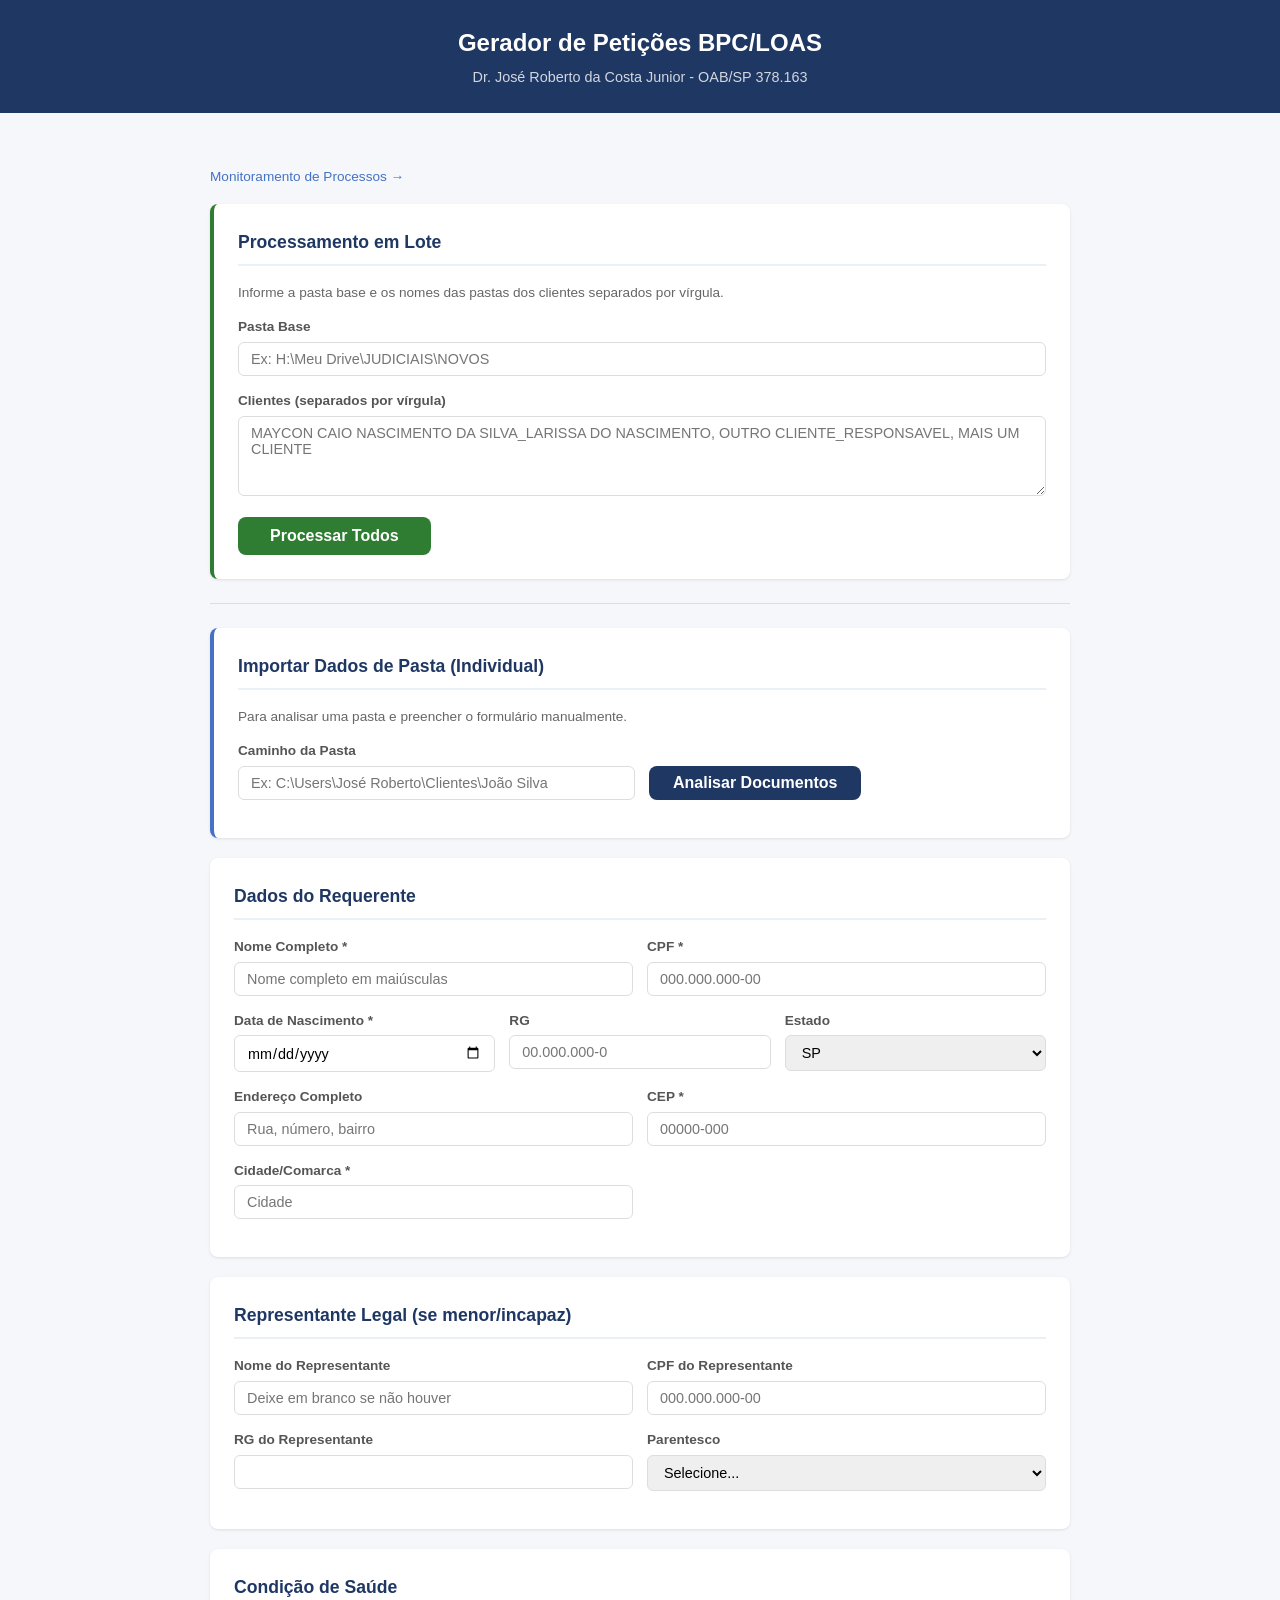
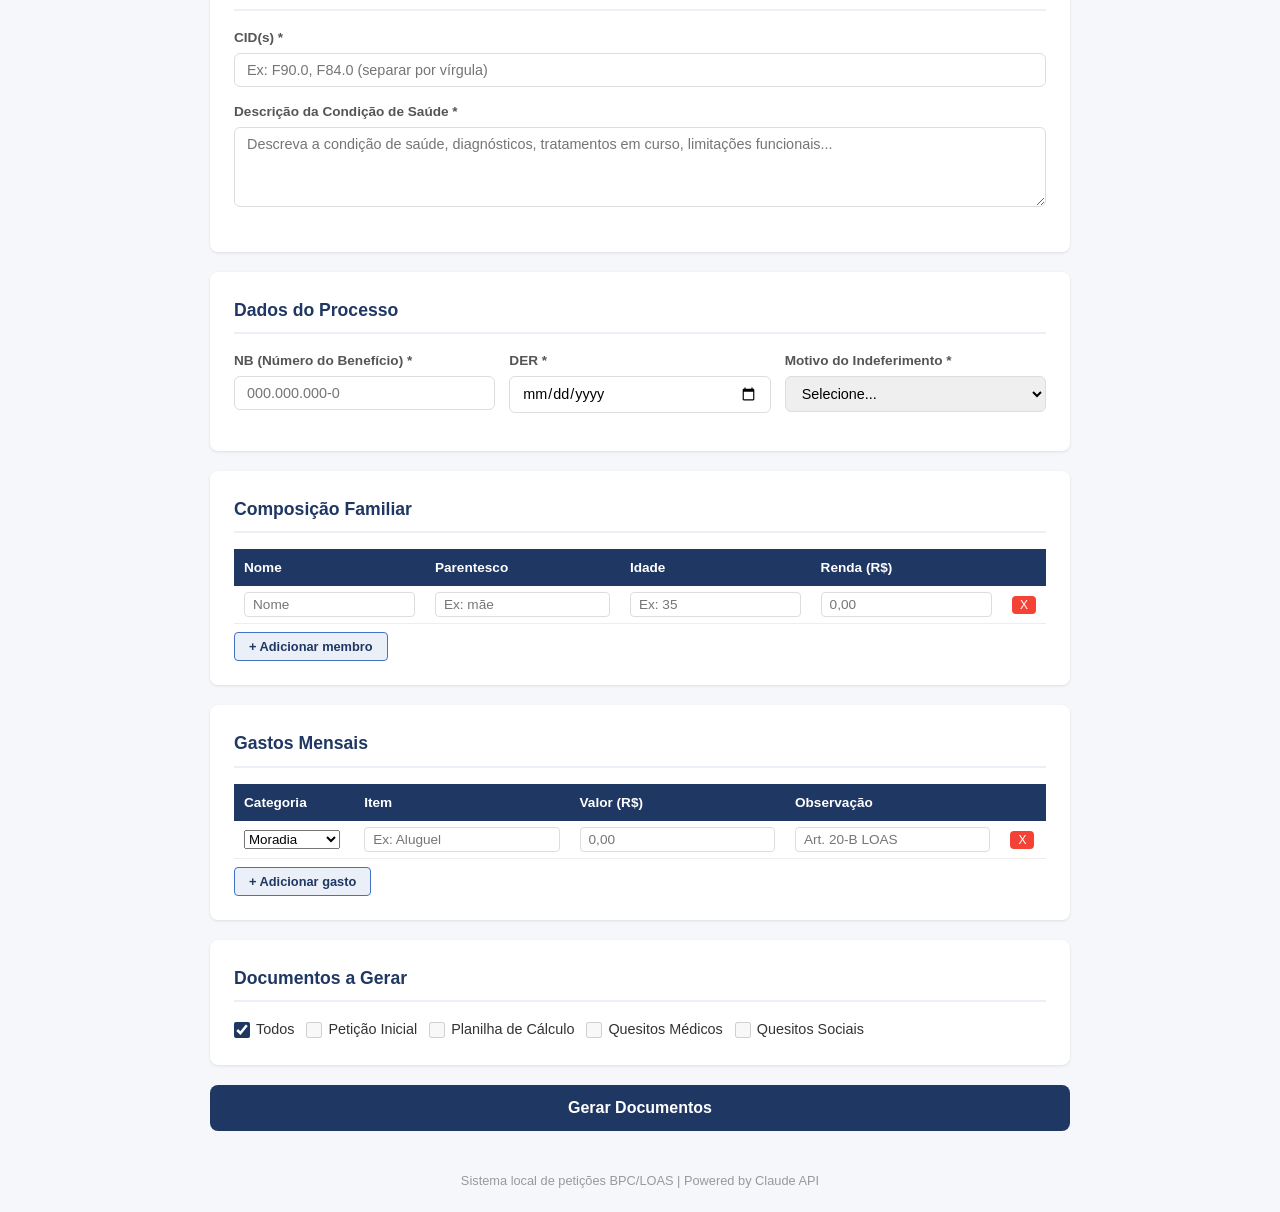
<file: templates/index.html>
<!DOCTYPE html>
<html lang="pt-BR">
<head>
    <meta charset="UTF-8">
    <meta name="viewport" content="width=device-width, initial-scale=1.0">
    <title>BPC/LOAS - Gerador de Petições</title>
    <link rel="stylesheet" href="/static/style.css">
</head>
<body>
    <header>
        <h1>Gerador de Petições BPC/LOAS</h1>
        <p>Dr. José Roberto da Costa Junior - OAB/SP 378.163</p>
    </header>

    <div class="container">
        <a href="/monitoramento" style="display:inline-block; margin-bottom:16px; color:#4472C4; text-decoration:none; font-size:.85rem;">Monitoramento de Processos &rarr;</a>

        <!-- Processamento em Lote -->
        <div class="card" style="border-left: 4px solid #2E7D32;">
            <h2>Processamento em Lote</h2>
            <p style="font-size:0.85rem; color:#666; margin-bottom:12px;">
                Informe a pasta base e os nomes das pastas dos clientes separados por vírgula.
            </p>
            <div class="form-group">
                <label>Pasta Base</label>
                <input type="text" id="loteBase" placeholder="Ex: H:\Meu Drive\JUDICIAIS\NOVOS">
            </div>
            <div class="form-group">
                <label>Clientes (separados por vírgula)</label>
                <textarea id="lotePastas" rows="3" placeholder="MAYCON CAIO NASCIMENTO DA SILVA_LARISSA DO NASCIMENTO, OUTRO CLIENTE_RESPONSAVEL, MAIS UM CLIENTE"></textarea>
            </div>
            <button type="button" class="btn-submit" id="btnLote" style="width:auto; padding:10px 32px; background:#2E7D32;" onclick="processarLote()">
                Processar Todos
            </button>
            <div id="loteProgress" style="display:none; margin-top:16px;"></div>
        </div>

        <hr style="border:none; border-top:1px solid #ddd; margin:24px 0;">

        <!-- Análise de Pasta Individual -->
        <div class="card" style="border-left: 4px solid #4472C4;">
            <h2>Importar Dados de Pasta (Individual)</h2>
            <p style="font-size:0.85rem; color:#666; margin-bottom:12px;">
                Para analisar uma pasta e preencher o formulário manualmente.
            </p>
            <div class="form-row">
                <div class="form-group" style="flex:1;">
                    <label>Caminho da Pasta</label>
                    <input type="text" id="pastaInput" placeholder="Ex: C:\Users\José Roberto\Clientes\João Silva">
                </div>
                <div class="form-group" style="flex:0 0 auto; display:flex; align-items:flex-end;">
                    <button type="button" class="btn-submit" id="btnAnalisar" style="width:auto; padding:8px 24px; margin:0;" onclick="analisarPasta()">
                        Analisar Documentos
                    </button>
                </div>
            </div>
            <div id="statusAnalise" style="display:none;"></div>
        </div>

        <form id="formPeticao">

            <!-- Dados do Cliente -->
            <div class="card">
                <h2>Dados do Requerente</h2>
                <div class="form-row">
                    <div class="form-group">
                        <label>Nome Completo *</label>
                        <input type="text" name="nome" required placeholder="Nome completo em maiúsculas">
                    </div>
                    <div class="form-group">
                        <label>CPF *</label>
                        <input type="text" name="cpf" required placeholder="000.000.000-00">
                    </div>
                </div>
                <div class="form-row-3">
                    <div class="form-group">
                        <label>Data de Nascimento *</label>
                        <input type="date" name="data_nascimento" required>
                    </div>
                    <div class="form-group">
                        <label>RG</label>
                        <input type="text" name="rg" placeholder="00.000.000-0">
                    </div>
                    <div class="form-group">
                        <label>Estado</label>
                        <select name="estado">
                            <option value="SP">SP</option>
                            <option value="AC">AC</option><option value="AL">AL</option>
                            <option value="AM">AM</option><option value="AP">AP</option>
                            <option value="BA">BA</option><option value="CE">CE</option>
                            <option value="DF">DF</option><option value="ES">ES</option>
                            <option value="GO">GO</option><option value="MA">MA</option>
                            <option value="MG">MG</option><option value="MS">MS</option>
                            <option value="MT">MT</option><option value="PA">PA</option>
                            <option value="PB">PB</option><option value="PE">PE</option>
                            <option value="PI">PI</option><option value="PR">PR</option>
                            <option value="RJ">RJ</option><option value="RN">RN</option>
                            <option value="RO">RO</option><option value="RR">RR</option>
                            <option value="RS">RS</option><option value="SC">SC</option>
                            <option value="SE">SE</option><option value="TO">TO</option>
                        </select>
                    </div>
                </div>
                <div class="form-row">
                    <div class="form-group" style="flex:2">
                        <label>Endereço Completo</label>
                        <input type="text" name="endereco" placeholder="Rua, número, bairro">
                    </div>
                    <div class="form-group" style="flex:1">
                        <label>CEP *</label>
                        <input type="text" name="cep" required placeholder="00000-000" maxlength="9">
                    </div>
                </div>
                <div class="form-row">
                    <div class="form-group">
                        <label>Cidade/Comarca *</label>
                        <input type="text" name="cidade" required placeholder="Cidade">
                    </div>
                </div>
            </div>

            <!-- Representante Legal -->
            <div class="card">
                <h2>Representante Legal (se menor/incapaz)</h2>
                <div class="form-row">
                    <div class="form-group">
                        <label>Nome do Representante</label>
                        <input type="text" name="representante_nome" placeholder="Deixe em branco se não houver">
                    </div>
                    <div class="form-group">
                        <label>CPF do Representante</label>
                        <input type="text" name="representante_cpf" placeholder="000.000.000-00">
                    </div>
                </div>
                <div class="form-row">
                    <div class="form-group">
                        <label>RG do Representante</label>
                        <input type="text" name="representante_rg">
                    </div>
                    <div class="form-group">
                        <label>Parentesco</label>
                        <select name="representante_parentesco">
                            <option value="">Selecione...</option>
                            <option value="mãe">Mãe</option>
                            <option value="pai">Pai</option>
                            <option value="avó">Avó/Avô</option>
                            <option value="tutor">Tutor(a)</option>
                            <option value="curador">Curador(a)</option>
                        </select>
                    </div>
                </div>
            </div>

            <!-- Condição de Saúde -->
            <div class="card">
                <h2>Condição de Saúde</h2>
                <div class="form-group">
                    <label>CID(s) *</label>
                    <input type="text" name="cids" required placeholder="Ex: F90.0, F84.0 (separar por vírgula)">
                </div>
                <div class="form-group">
                    <label>Descrição da Condição de Saúde *</label>
                    <textarea name="descricao_saude" required placeholder="Descreva a condição de saúde, diagnósticos, tratamentos em curso, limitações funcionais..."></textarea>
                </div>
            </div>

            <!-- Dados do Processo -->
            <div class="card">
                <h2>Dados do Processo</h2>
                <div class="form-row-3">
                    <div class="form-group">
                        <label>NB (Número do Benefício) *</label>
                        <input type="text" name="nb" required placeholder="000.000.000-0">
                    </div>
                    <div class="form-group">
                        <label>DER *</label>
                        <input type="date" name="der" required>
                    </div>
                    <div class="form-group">
                        <label>Motivo do Indeferimento *</label>
                        <select name="motivo_indeferimento" required>
                            <option value="">Selecione...</option>
                            <option value="Não atende critério de renda per capita">Renda per capita</option>
                            <option value="Não atende critério de deficiência">Critério de deficiência</option>
                            <option value="Não comparecimento à perícia">Não comparecimento à perícia</option>
                            <option value="Documentação insuficiente">Documentação insuficiente</option>
                            <option value="Outro">Outro</option>
                        </select>
                    </div>
                </div>
                <div class="form-group" id="motivoOutroGroup" style="display:none">
                    <label>Especifique o motivo</label>
                    <input type="text" name="motivo_outro" placeholder="Descreva o motivo do indeferimento">
                </div>
            </div>

            <!-- Composição Familiar -->
            <div class="card">
                <h2>Composição Familiar</h2>
                <table class="familia-table">
                    <thead>
                        <tr>
                            <th>Nome</th>
                            <th>Parentesco</th>
                            <th>Idade</th>
                            <th>Renda (R$)</th>
                            <th></th>
                        </tr>
                    </thead>
                    <tbody id="familiaBody">
                        <tr>
                            <td><input type="text" name="fam_nome_0" placeholder="Nome"></td>
                            <td><input type="text" name="fam_parentesco_0" placeholder="Ex: mãe"></td>
                            <td><input type="text" name="fam_idade_0" placeholder="Ex: 35"></td>
                            <td><input type="text" name="fam_renda_0" placeholder="0,00"></td>
                            <td><button type="button" class="btn-remove" onclick="removeRow(this)">X</button></td>
                        </tr>
                    </tbody>
                </table>
                <button type="button" class="btn-add-row" onclick="addFamiliaRow()">+ Adicionar membro</button>
            </div>

            <!-- Gastos Mensais -->
            <div class="card">
                <h2>Gastos Mensais</h2>
                <table class="gastos-table">
                    <thead>
                        <tr>
                            <th>Categoria</th>
                            <th>Item</th>
                            <th>Valor (R$)</th>
                            <th>Observação</th>
                            <th></th>
                        </tr>
                    </thead>
                    <tbody id="gastosBody">
                        <tr>
                            <td>
                                <select name="gasto_cat_0">
                                    <option value="Moradia">Moradia</option>
                                    <option value="Alimentação">Alimentação</option>
                                    <option value="Saúde">Saúde</option>
                                    <option value="Transporte">Transporte</option>
                                    <option value="Educação">Educação</option>
                                    <option value="Vestuário">Vestuário</option>
                                    <option value="Higiene">Higiene</option>
                                    <option value="Outro">Outro</option>
                                </select>
                            </td>
                            <td><input type="text" name="gasto_item_0" placeholder="Ex: Aluguel"></td>
                            <td><input type="text" name="gasto_valor_0" placeholder="0,00"></td>
                            <td><input type="text" name="gasto_obs_0" placeholder="Art. 20-B LOAS"></td>
                            <td><button type="button" class="btn-remove" onclick="removeRow(this)">X</button></td>
                        </tr>
                    </tbody>
                </table>
                <button type="button" class="btn-add-row" onclick="addGastoRow()">+ Adicionar gasto</button>
            </div>

            <!-- Tipo de Documento -->
            <div class="card">
                <h2>Documentos a Gerar</h2>
                <div class="checkbox-group">
                    <label>
                        <input type="checkbox" name="doc_todos" value="todos" checked onchange="toggleDocs(this)">
                        Todos
                    </label>
                    <label>
                        <input type="checkbox" name="doc_peticao" value="peticao" class="doc-individual">
                        Petição Inicial
                    </label>
                    <label>
                        <input type="checkbox" name="doc_planilha" value="planilha" class="doc-individual">
                        Planilha de Cálculo
                    </label>
                    <label>
                        <input type="checkbox" name="doc_quesitos_medicos" value="quesitos_medicos" class="doc-individual">
                        Quesitos Médicos
                    </label>
                    <label>
                        <input type="checkbox" name="doc_quesitos_sociais" value="quesitos_sociais" class="doc-individual">
                        Quesitos Sociais
                    </label>
                </div>
            </div>

            <button type="submit" class="btn-submit" id="btnSubmit">Gerar Documentos</button>
        </form>

        <div id="status"></div>
    </div>

    <footer>
        Sistema local de petições BPC/LOAS | Powered by Claude API
    </footer>

    <script>
        let familiaCount = 1;
        let gastoCount = 1;

        async function analisarPasta() {
            const pasta = document.getElementById('pastaInput').value.trim();
            if (!pasta) { alert('Informe o caminho da pasta.'); return; }

            const btn = document.getElementById('btnAnalisar');
            const statusDiv = document.getElementById('statusAnalise');
            btn.disabled = true;
            btn.textContent = 'Analisando...';
            statusDiv.style.display = 'block';
            statusDiv.innerHTML = '<div class="status-loading"><div class="spinner"></div><p>Analisando documentos da pasta via Claude Vision...<br>Isso pode levar alguns minutos dependendo da quantidade de arquivos.</p></div>';

            try {
                const response = await fetch('/api/analisar-pasta', {
                    method: 'POST',
                    headers: { 'Content-Type': 'application/json' },
                    body: JSON.stringify({ pasta: pasta })
                });
                const result = await response.json();

                if (response.ok) {
                    preencherFormulario(result.data);
                    const arquivos = result.arquivos_analisados.join(', ');
                    statusDiv.innerHTML = `<div class="status-success"><h3>${result.message}</h3><p style="font-size:0.85rem;color:#555;">Arquivos: ${arquivos}</p><p style="font-size:0.85rem;color:#555;margin-top:8px;">Confira os dados abaixo e ajuste se necessário antes de gerar.</p></div>`;
                } else {
                    statusDiv.innerHTML = `<div class="status-error"><strong>Erro:</strong> ${result.error}</div>`;
                }
            } catch (err) {
                statusDiv.innerHTML = `<div class="status-error"><strong>Erro de conexão:</strong> ${err.message}</div>`;
            }

            btn.disabled = false;
            btn.textContent = 'Analisar Documentos';
        }

        function preencherFormulario(data) {
            const form = document.getElementById('formPeticao');

            // Simple fields
            const simpleFields = ['nome', 'cpf', 'data_nascimento', 'rg', 'endereco', 'cep', 'cidade', 'estado',
                'representante_nome', 'representante_cpf', 'representante_rg', 'representante_parentesco',
                'cids', 'descricao_saude', 'nb', 'der'];

            simpleFields.forEach(field => {
                const el = form.querySelector(`[name="${field}"]`);
                if (el && data[field]) {
                    el.value = data[field];
                }
            });

            // Motivo indeferimento
            if (data.motivo_indeferimento) {
                const select = form.querySelector('[name="motivo_indeferimento"]');
                const options = Array.from(select.options).map(o => o.value);
                if (options.includes(data.motivo_indeferimento)) {
                    select.value = data.motivo_indeferimento;
                } else {
                    select.value = 'Outro';
                    document.getElementById('motivoOutroGroup').style.display = 'block';
                    form.querySelector('[name="motivo_outro"]').value = data.motivo_indeferimento;
                }
            }

            // Família
            if (data.familia && data.familia.length > 0) {
                const tbody = document.getElementById('familiaBody');
                tbody.innerHTML = '';
                familiaCount = 0;
                data.familia.forEach((m, i) => {
                    familiaCount = i + 1;
                    const row = document.createElement('tr');
                    row.innerHTML = `
                        <td><input type="text" name="fam_nome_${i}" value="${esc(m.nome || '')}"></td>
                        <td><input type="text" name="fam_parentesco_${i}" value="${esc(m.parentesco || '')}"></td>
                        <td><input type="text" name="fam_idade_${i}" value="${esc(m.idade || '')}"></td>
                        <td><input type="text" name="fam_renda_${i}" value="${esc(m.renda || '0,00')}"></td>
                        <td><button type="button" class="btn-remove" onclick="removeRow(this)">X</button></td>
                    `;
                    tbody.appendChild(row);
                });
            }

            // Gastos
            if (data.gastos && data.gastos.length > 0) {
                const tbody = document.getElementById('gastosBody');
                tbody.innerHTML = '';
                gastoCount = 0;
                data.gastos.forEach((g, i) => {
                    gastoCount = i + 1;
                    const row = document.createElement('tr');
                    row.innerHTML = `
                        <td>
                            <select name="gasto_cat_${i}">
                                ${['Moradia','Alimentação','Saúde','Transporte','Educação','Vestuário','Higiene','Outro']
                                    .map(c => `<option value="${c}" ${c === g.categoria ? 'selected' : ''}>${c}</option>`).join('')}
                            </select>
                        </td>
                        <td><input type="text" name="gasto_item_${i}" value="${esc(g.item || '')}"></td>
                        <td><input type="text" name="gasto_valor_${i}" value="${esc(g.valor || '0,00')}"></td>
                        <td><input type="text" name="gasto_obs_${i}" value="${esc(g.observacao || '')}"></td>
                        <td><button type="button" class="btn-remove" onclick="removeRow(this)">X</button></td>
                    `;
                    tbody.appendChild(row);
                });
            }

            // Scroll to form
            form.scrollIntoView({ behavior: 'smooth' });
        }

        function esc(str) {
            const div = document.createElement('div');
            div.textContent = str;
            return div.innerHTML.replace(/"/g, '&quot;');
        }

        function addFamiliaRow() {
            const i = familiaCount++;
            const row = document.createElement('tr');
            row.innerHTML = `
                <td><input type="text" name="fam_nome_${i}" placeholder="Nome"></td>
                <td><input type="text" name="fam_parentesco_${i}" placeholder="Ex: pai"></td>
                <td><input type="text" name="fam_idade_${i}" placeholder="Ex: 40"></td>
                <td><input type="text" name="fam_renda_${i}" placeholder="0,00"></td>
                <td><button type="button" class="btn-remove" onclick="removeRow(this)">X</button></td>
            `;
            document.getElementById('familiaBody').appendChild(row);
        }

        function addGastoRow() {
            const i = gastoCount++;
            const row = document.createElement('tr');
            row.innerHTML = `
                <td>
                    <select name="gasto_cat_${i}">
                        <option value="Moradia">Moradia</option>
                        <option value="Alimentação">Alimentação</option>
                        <option value="Saúde">Saúde</option>
                        <option value="Transporte">Transporte</option>
                        <option value="Educação">Educação</option>
                        <option value="Vestuário">Vestuário</option>
                        <option value="Higiene">Higiene</option>
                        <option value="Outro">Outro</option>
                    </select>
                </td>
                <td><input type="text" name="gasto_item_${i}" placeholder="Ex: Medicação"></td>
                <td><input type="text" name="gasto_valor_${i}" placeholder="0,00"></td>
                <td><input type="text" name="gasto_obs_${i}" placeholder=""></td>
                <td><button type="button" class="btn-remove" onclick="removeRow(this)">X</button></td>
            `;
            document.getElementById('gastosBody').appendChild(row);
        }

        function removeRow(btn) {
            const tbody = btn.closest('tbody');
            if (tbody.children.length > 1) {
                btn.closest('tr').remove();
            }
        }

        function toggleDocs(checkbox) {
            const individuals = document.querySelectorAll('.doc-individual');
            if (checkbox.checked) {
                individuals.forEach(cb => { cb.checked = false; cb.disabled = true; });
            } else {
                individuals.forEach(cb => { cb.disabled = false; });
            }
        }

        // Initialize: disable individual checkboxes since "todos" is checked
        document.querySelectorAll('.doc-individual').forEach(cb => { cb.disabled = true; });

        // Motivo "Outro"
        document.querySelector('[name="motivo_indeferimento"]').addEventListener('change', function() {
            document.getElementById('motivoOutroGroup').style.display = this.value === 'Outro' ? 'block' : 'none';
        });

        // Form submit
        document.getElementById('formPeticao').addEventListener('submit', async function(e) {
            e.preventDefault();

            const btn = document.getElementById('btnSubmit');
            const statusDiv = document.getElementById('status');
            btn.disabled = true;
            btn.textContent = 'Gerando...';

            statusDiv.style.display = 'block';
            statusDiv.innerHTML = '<div class="status-loading"><div class="spinner"></div><p>Gerando documentos via Claude API...<br>Isso pode levar até 2 minutos.</p></div>';

            // Collect form data
            const formData = collectFormData();

            try {
                const response = await fetch('/api/gerar', {
                    method: 'POST',
                    headers: { 'Content-Type': 'application/json' },
                    body: JSON.stringify(formData)
                });

                const result = await response.json();

                if (response.ok) {
                    let html = '<div class="status-success"><h3>Documentos gerados com sucesso!</h3><ul class="download-list">';
                    for (const file of result.files) {
                        html += `<li><a href="/api/download/${encodeURIComponent(file)}" download>&#128196; ${file}</a></li>`;
                    }
                    html += '</ul></div>';
                    statusDiv.innerHTML = html;
                } else {
                    statusDiv.innerHTML = `<div class="status-error"><strong>Erro:</strong> ${result.error}</div>`;
                }
            } catch (err) {
                statusDiv.innerHTML = `<div class="status-error"><strong>Erro de conexão:</strong> ${err.message}</div>`;
            }

            btn.disabled = false;
            btn.textContent = 'Gerar Documentos';
        });

        // === PROCESSAMENTO EM LOTE ===
        function processarLote() {
            const base = document.getElementById('loteBase').value.trim();
            const clientesRaw = document.getElementById('lotePastas').value.trim();
            if (!base || !clientesRaw) {
                alert('Informe a pasta base e pelo menos um cliente.');
                return;
            }
            const clientes = clientesRaw.split(',').map(c => c.trim()).filter(c => c.length > 0);
            const pastas = clientes.map(c => base.replace(/[\\\/]$/, '') + '\\' + c);
            if (pastas.length === 0) {
                alert('Informe pelo menos um cliente.');
                return;
            }

            const btn = document.getElementById('btnLote');
            const progressDiv = document.getElementById('loteProgress');
            btn.disabled = true;
            btn.textContent = 'Processando...';
            progressDiv.style.display = 'block';
            progressDiv.innerHTML = '<div class="status-loading"><div class="spinner"></div><p>Iniciando processamento de ' + pastas.length + ' pasta(s)...</p></div>';

            // Build progress cards for each client
            let html = '<div id="loteCards">';
            pastas.forEach((p, i) => {
                const nome = p.split('\\').pop().split('/').pop().split('_')[0].trim();
                html += `<div id="loteCard${i}" class="lote-card lote-pending">
                    <div class="lote-card-header">
                        <span class="lote-num">${i+1}/${pastas.length}</span>
                        <strong>${esc(nome)}</strong>
                        <span class="lote-status" id="loteStatus${i}">Aguardando...</span>
                    </div>
                    <div class="lote-card-detail" id="loteDetail${i}"></div>
                </div>`;
            });
            html += '</div>';
            progressDiv.innerHTML = html;

            // Start SSE
            fetch('/api/lote', {
                method: 'POST',
                headers: { 'Content-Type': 'application/json' },
                body: JSON.stringify({ pastas: pastas })
            }).then(response => {
                const reader = response.body.getReader();
                const decoder = new TextDecoder();
                let buffer = '';

                function read() {
                    reader.read().then(({ done, value }) => {
                        if (done) {
                            btn.disabled = false;
                            btn.textContent = 'Processar Todos';
                            return;
                        }
                        buffer += decoder.decode(value, { stream: true });
                        const lines = buffer.split('\n');
                        buffer = lines.pop(); // keep incomplete line

                        lines.forEach(line => {
                            if (line.startsWith('data: ')) {
                                try {
                                    const evt = JSON.parse(line.slice(6));
                                    handleLoteEvent(evt);
                                } catch(e) {}
                            }
                        });
                        read();
                    });
                }
                read();
            }).catch(err => {
                progressDiv.innerHTML += `<div class="status-error">Erro de conexao: ${err.message}</div>`;
                btn.disabled = false;
                btn.textContent = 'Processar Todos';
            });
        }

        function handleLoteEvent(evt) {
            const idx = evt.index;
            if (evt.type === 'progress') {
                const card = document.getElementById('loteCard' + idx);
                const status = document.getElementById('loteStatus' + idx);
                const detail = document.getElementById('loteDetail' + idx);
                if (card) card.className = 'lote-card lote-active';
                if (status) {
                    if (evt.step === 'analisando') {
                        status.textContent = 'Analisando documentos...';
                        status.style.color = '#1565C0';
                    } else if (evt.step === 'gerando') {
                        status.textContent = 'Gerando documentos...';
                        status.style.color = '#E65100';
                    } else if (evt.step === 'organizando') {
                        status.textContent = 'Organizando pasta...';
                        status.style.color = '#6A1B9A';
                    }
                }
            } else if (evt.type === 'done') {
                const card = document.getElementById('loteCard' + idx);
                const status = document.getElementById('loteStatus' + idx);
                const detail = document.getElementById('loteDetail' + idx);
                if (card) card.className = 'lote-card lote-done';
                if (status) {
                    status.textContent = 'Concluido!';
                    status.style.color = '#2E7D32';
                }
                if (detail && evt.files) {
                    detail.innerHTML = '<small>Arquivos: ' + evt.files.join(', ') + '</small>';
                }
            } else if (evt.type === 'error') {
                const card = document.getElementById('loteCard' + (idx !== undefined ? idx : ''));
                const status = document.getElementById('loteStatus' + (idx !== undefined ? idx : ''));
                const detail = document.getElementById('loteDetail' + (idx !== undefined ? idx : ''));
                if (card) card.className = 'lote-card lote-error';
                if (status) {
                    status.textContent = 'Erro';
                    status.style.color = '#C62828';
                }
                if (detail) detail.innerHTML = '<small style="color:#C62828;">' + esc(evt.message) + '</small>';
            } else if (evt.type === 'complete') {
                const total = evt.results ? evt.results.length : 0;
                const ok = evt.results ? evt.results.filter(r => r.files && r.files.length > 0).length : 0;
                const progressDiv = document.getElementById('loteProgress');
                progressDiv.innerHTML += `<div class="status-success" style="margin-top:16px;">
                    <h3>Processamento concluido!</h3>
                    <p>${ok} de ${total} cliente(s) processado(s) com sucesso. Documentos salvos nas pastas dos clientes.</p>
                </div>`;
                const btn = document.getElementById('btnLote');
                btn.disabled = false;
                btn.textContent = 'Processar Todos';
            }
        }

        function collectFormData() {
            const form = document.getElementById('formPeticao');
            const data = {};

            // Simple fields
            ['nome', 'cpf', 'data_nascimento', 'rg', 'endereco', 'cep', 'cidade', 'estado',
             'representante_nome', 'representante_cpf', 'representante_rg', 'representante_parentesco',
             'cids', 'descricao_saude', 'nb', 'der'].forEach(field => {
                const el = form.querySelector(`[name="${field}"]`);
                if (el) data[field] = el.value;
            });

            // Motivo indeferimento
            const motivo = form.querySelector('[name="motivo_indeferimento"]').value;
            data.motivo_indeferimento = motivo === 'Outro'
                ? form.querySelector('[name="motivo_outro"]').value
                : motivo;

            // Documentos
            const docTodos = form.querySelector('[name="doc_todos"]').checked;
            if (docTodos) {
                data.documentos = ['todos'];
            } else {
                data.documentos = [];
                form.querySelectorAll('.doc-individual:checked').forEach(cb => {
                    data.documentos.push(cb.value);
                });
                if (data.documentos.length === 0) data.documentos = ['todos'];
            }

            // Família
            data.familia = [];
            const famRows = document.getElementById('familiaBody').querySelectorAll('tr');
            famRows.forEach((row, i) => {
                const nome = row.querySelector(`[name^="fam_nome"]`)?.value;
                if (nome) {
                    data.familia.push({
                        nome: nome,
                        parentesco: row.querySelector(`[name^="fam_parentesco"]`)?.value || '',
                        idade: row.querySelector(`[name^="fam_idade"]`)?.value || '',
                        renda: row.querySelector(`[name^="fam_renda"]`)?.value || '0,00'
                    });
                }
            });

            // Gastos
            data.gastos = [];
            const gastoRows = document.getElementById('gastosBody').querySelectorAll('tr');
            gastoRows.forEach((row, i) => {
                const item = row.querySelector(`[name^="gasto_item"]`)?.value;
                if (item) {
                    data.gastos.push({
                        categoria: row.querySelector(`[name^="gasto_cat"]`)?.value || '',
                        item: item,
                        valor: row.querySelector(`[name^="gasto_valor"]`)?.value || '0,00',
                        observacao: row.querySelector(`[name^="gasto_obs"]`)?.value || ''
                    });
                }
            });

            return data;
        }
    </script>
</body>
</html>
</file>
<file: static/style.css>
* {
    margin: 0;
    padding: 0;
    box-sizing: border-box;
}

body {
    font-family: 'Segoe UI', sans-serif;
    background: #f5f7fa;
    color: #333;
    line-height: 1.6;
}

.container {
    max-width: 900px;
    margin: 0 auto;
    padding: 20px;
}

header {
    background: #1F3763;
    color: white;
    padding: 24px 0;
    text-align: center;
    margin-bottom: 30px;
}

header h1 {
    font-size: 1.5rem;
    font-weight: 600;
}

header p {
    font-size: 0.9rem;
    opacity: 0.8;
    margin-top: 4px;
}

.card {
    background: white;
    border-radius: 8px;
    padding: 24px;
    margin-bottom: 20px;
    box-shadow: 0 1px 3px rgba(0,0,0,0.1);
}

.card h2 {
    color: #1F3763;
    font-size: 1.1rem;
    margin-bottom: 16px;
    padding-bottom: 8px;
    border-bottom: 2px solid #EBF0F8;
}

.form-group {
    margin-bottom: 14px;
}

.form-group label {
    display: block;
    font-weight: 600;
    font-size: 0.85rem;
    color: #555;
    margin-bottom: 4px;
}

.form-group input,
.form-group textarea,
.form-group select {
    width: 100%;
    padding: 8px 12px;
    border: 1px solid #ddd;
    border-radius: 6px;
    font-family: 'Segoe UI', sans-serif;
    font-size: 0.9rem;
    transition: border-color 0.2s;
}

.form-group input:focus,
.form-group textarea:focus,
.form-group select:focus {
    outline: none;
    border-color: #4472C4;
    box-shadow: 0 0 0 3px rgba(68,114,196,0.1);
}

.form-group textarea {
    resize: vertical;
    min-height: 80px;
}

.form-row {
    display: grid;
    grid-template-columns: 1fr 1fr;
    gap: 14px;
}

.form-row-3 {
    display: grid;
    grid-template-columns: 1fr 1fr 1fr;
    gap: 14px;
}

/* Gastos table */
.gastos-table {
    width: 100%;
    border-collapse: collapse;
    margin-top: 8px;
    font-size: 0.85rem;
}

.gastos-table th {
    background: #1F3763;
    color: white;
    padding: 8px 10px;
    text-align: left;
    font-weight: 600;
}

.gastos-table td {
    padding: 6px 10px;
    border-bottom: 1px solid #eee;
}

.gastos-table tr:nth-child(even) td {
    background: #f9f9f9;
}

.gastos-table input {
    border: 1px solid #ddd;
    padding: 4px 8px;
    border-radius: 4px;
    font-size: 0.85rem;
    width: 100%;
}

.btn-add-row {
    margin-top: 8px;
    padding: 6px 14px;
    background: #EBF0F8;
    color: #1F3763;
    border: 1px solid #4472C4;
    border-radius: 4px;
    cursor: pointer;
    font-size: 0.8rem;
    font-weight: 600;
}

.btn-add-row:hover {
    background: #d6e2f5;
}

/* Família table */
.familia-table {
    width: 100%;
    border-collapse: collapse;
    margin-top: 8px;
    font-size: 0.85rem;
}

.familia-table th {
    background: #1F3763;
    color: white;
    padding: 8px 10px;
    text-align: left;
    font-weight: 600;
}

.familia-table td {
    padding: 6px 10px;
    border-bottom: 1px solid #eee;
}

.familia-table tr:nth-child(even) td {
    background: #f9f9f9;
}

.familia-table input {
    border: 1px solid #ddd;
    padding: 4px 8px;
    border-radius: 4px;
    font-size: 0.85rem;
    width: 100%;
}

/* Checkboxes */
.checkbox-group {
    display: flex;
    flex-wrap: wrap;
    gap: 12px;
    margin-top: 4px;
}

.checkbox-group label {
    display: flex;
    align-items: center;
    gap: 6px;
    font-weight: 400;
    font-size: 0.9rem;
    cursor: pointer;
}

.checkbox-group input[type="checkbox"] {
    width: 16px;
    height: 16px;
    accent-color: #1F3763;
}

/* Submit */
.btn-submit {
    display: block;
    width: 100%;
    padding: 14px;
    background: #1F3763;
    color: white;
    border: none;
    border-radius: 8px;
    font-size: 1rem;
    font-weight: 600;
    cursor: pointer;
    transition: background 0.2s;
    margin-top: 10px;
}

.btn-submit:hover {
    background: #2a4a80;
}

.btn-submit:disabled {
    background: #999;
    cursor: not-allowed;
}

/* Status / Results */
#status {
    display: none;
    margin-top: 20px;
}

.status-loading {
    text-align: center;
    padding: 40px;
    color: #666;
}

.spinner {
    display: inline-block;
    width: 32px;
    height: 32px;
    border: 3px solid #ddd;
    border-top-color: #1F3763;
    border-radius: 50%;
    animation: spin 0.8s linear infinite;
    margin-bottom: 12px;
}

@keyframes spin {
    to { transform: rotate(360deg); }
}

.status-success {
    background: #edf7ed;
    border: 1px solid #4caf50;
    border-radius: 8px;
    padding: 20px;
}

.status-success h3 {
    color: #2e7d32;
    margin-bottom: 12px;
}

.status-error {
    background: #fdecea;
    border: 1px solid #f44336;
    border-radius: 8px;
    padding: 20px;
    color: #c62828;
}

.download-list {
    list-style: none;
    padding: 0;
}

.download-list li {
    margin-bottom: 8px;
}

.download-list a {
    display: inline-flex;
    align-items: center;
    gap: 8px;
    padding: 8px 16px;
    background: #1F3763;
    color: white;
    text-decoration: none;
    border-radius: 6px;
    font-size: 0.9rem;
    transition: background 0.2s;
}

.download-list a:hover {
    background: #2a4a80;
}

.btn-remove {
    background: #f44336;
    color: white;
    border: none;
    border-radius: 4px;
    padding: 2px 8px;
    cursor: pointer;
    font-size: 0.75rem;
}

.btn-remove:hover {
    background: #d32f2f;
}

/* Lote cards */
.lote-card {
    border: 1px solid #ddd;
    border-radius: 6px;
    padding: 12px 16px;
    margin-bottom: 8px;
    transition: all 0.3s;
}

.lote-card-header {
    display: flex;
    align-items: center;
    gap: 12px;
}

.lote-num {
    background: #eee;
    color: #666;
    padding: 2px 8px;
    border-radius: 4px;
    font-size: 0.75rem;
    font-weight: 600;
}

.lote-status {
    margin-left: auto;
    font-size: 0.85rem;
    font-weight: 600;
}

.lote-card-detail {
    margin-top: 4px;
    color: #666;
}

.lote-pending {
    background: #fafafa;
    border-color: #ddd;
}

.lote-active {
    background: #E3F2FD;
    border-color: #1565C0;
    box-shadow: 0 0 0 2px rgba(21,101,192,0.15);
}

.lote-done {
    background: #E8F5E9;
    border-color: #2E7D32;
}

.lote-error {
    background: #FFEBEE;
    border-color: #C62828;
}

footer {
    text-align: center;
    padding: 20px;
    color: #999;
    font-size: 0.8rem;
}
</file>
